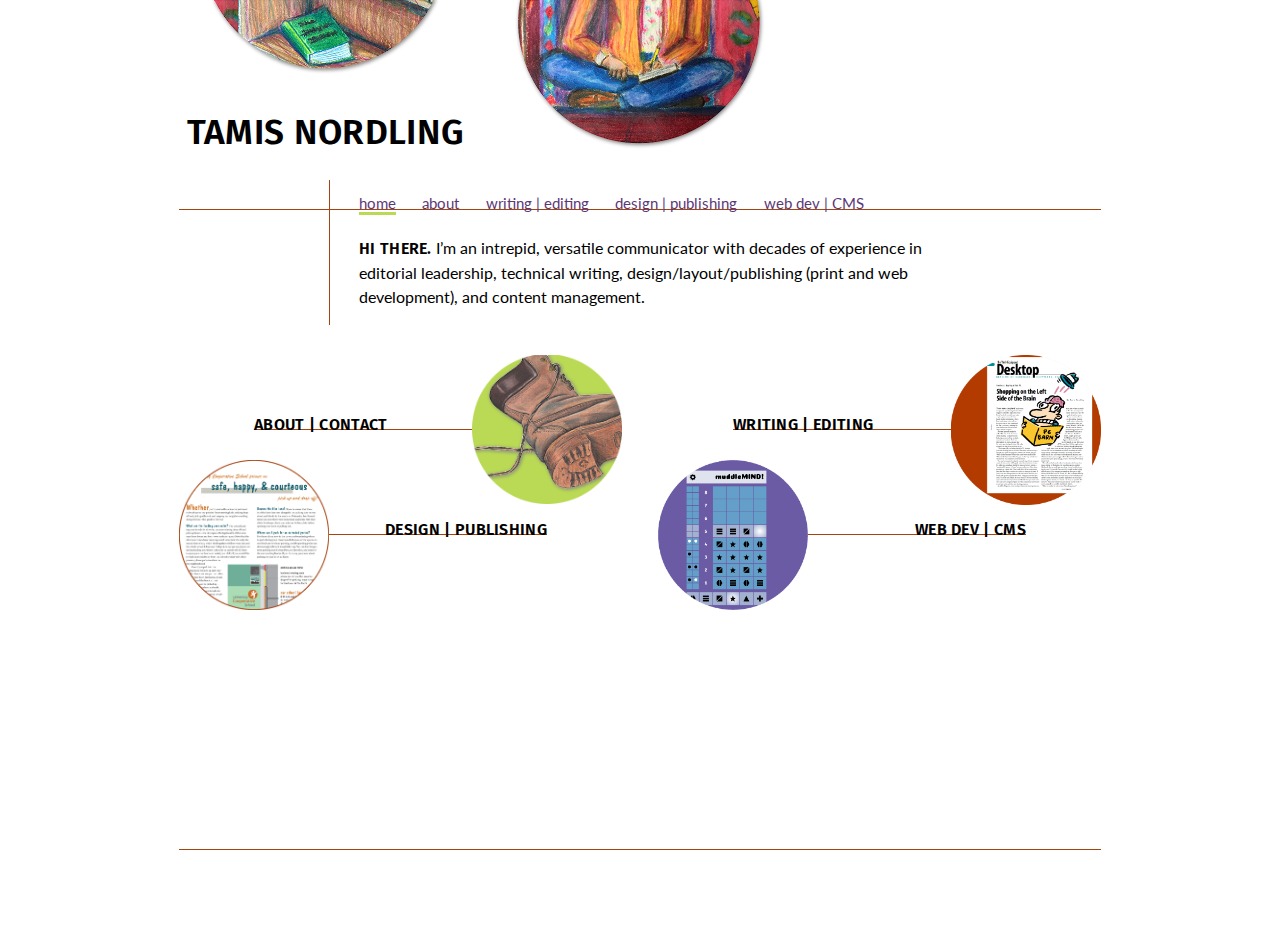
<file: index.html>
<!DOCTYPE html>
<html>
	<head>
		<title>Tamis Nordling | Home</title>
		<meta name="viewport" content="width=device-width, initial-scale=1">
		<link rel="stylesheet" type="text/css" href="styles/style.css">
		<link href="https://fonts.googleapis.com/css?family=Fira+Sans:400,400i,500,600,600i|Lato:300,300i,400,400i,700,700i" rel="stylesheet">
		<link rel="stylesheet" href="https://use.fontawesome.com/releases/v5.7.2/css/all.css" integrity="sha384-fnmOCqbTlWIlj8LyTjo7mOUStjsKC4pOpQbqyi7RrhN7udi9RwhKkMHpvLbHG9Sr" crossorigin="anonymous">
	</head>
	<body>
<!-- 		<div class="shadow" id="aboutPopUp">
			<h2>Hi. This is a test.</h2>
			<p>And here is a bunch of fine print. fdslkasf;lkjasdl;kjf ;las f afsdlk afds ;lkdsa;ljf lasdf f; asf ;alsdkf;laskj kl;dfsk;as dfd;asl  sad asd;ljfd ;</p>
		</div> -->
		<div id="grid-wrapper">
			<div class="header-left">
				<img src="images/header-left.png" alt="self-portrait-book">		
			</div>
			<div class="name-container">
				<div class="bottom" id="name">
					<a href="index.html">Tamis Nordling</a>
				</div>
			</div>
			<div class="header-right">
					<img src="images/header-right.png" alt="self-portrait">
			</div>
			<div class="header-buffer">
			</div>
			<div class="nav-bar">
				<div class="nav-bar-links" id="nav-bar-links">
				</div>
			</div>
			<div class="nav-bar-line">
			</div>
			<div class="front-page-vert-line">
			</div>
			<div class="front-page-content">
				<p><span class="run-in">HI THERE.</span> I&rsquo;m an intrepid, versatile communicator with decades of experience in editorial leadership, technical writing, design/layout/publishing (print and web development), and content management.</p>
			</div>

			<!-- about-contact link text and image -->
			<div class="about-contact callout-about">
					<h3 id="about-contact">about | contact</h3>
			</div>
			<div class="about-bubble bubble" id="about-bubble">
				<img src="images/boot-green.png" alt="work boot">
			</div>

			<!-- writing/editing link text and image -->
			<div class="writing-editing callout-write">
					<h3 id="writing-editing">writing | editing</h3>
			</div>
			<div class="writing-bubble bubble" id="writing-bubble">
				<img src="images/adobe_mag_article.png" alt="magazine page">
			</div>

			<!-- web dev projects link text and image -->
			<div class="web-dev-bubble bubble" id="web-dev-bubble">
				<img src="images/muddlemind.png" alt="muddlemind screen grab">
			</div>
			<div class="web-dev callout-web" id="web-dev">
					<h3>web dev | CMS</h3>
			</div>

			<!-- print-design link text and image -->
			<div class="print-bubble bubble" id="print-bubble">
				<img src="images/ucs_news_closeup.png" alt="page design closeup">
			</div>
			<div class="print-design callout-design" id="print-design">
					<h3>design | publishing</h3>
			</div>
		</div> 
		<!-- end grid wrapper -->
		<br><br><br><br><br>
		<div class="footer-container">
			<div class="footer">
				<div class="footer-contents">
					<a href="https://www.linkedin.com/in/tamis-nordling/" target="_blank">
						<i class="fab fa-linkedin fa-lg"></i>
					</a>
					<a href="https://github.com/tam-en" target="_blank"	>
						<i class="fab fa-github fa-lg"></i>
					</a>
				</div>
			</div>
		</div>
		<script src="js/main_menu.js"></script>
		<script src="js/script.js"></script>
	</body>
</html>
</file>
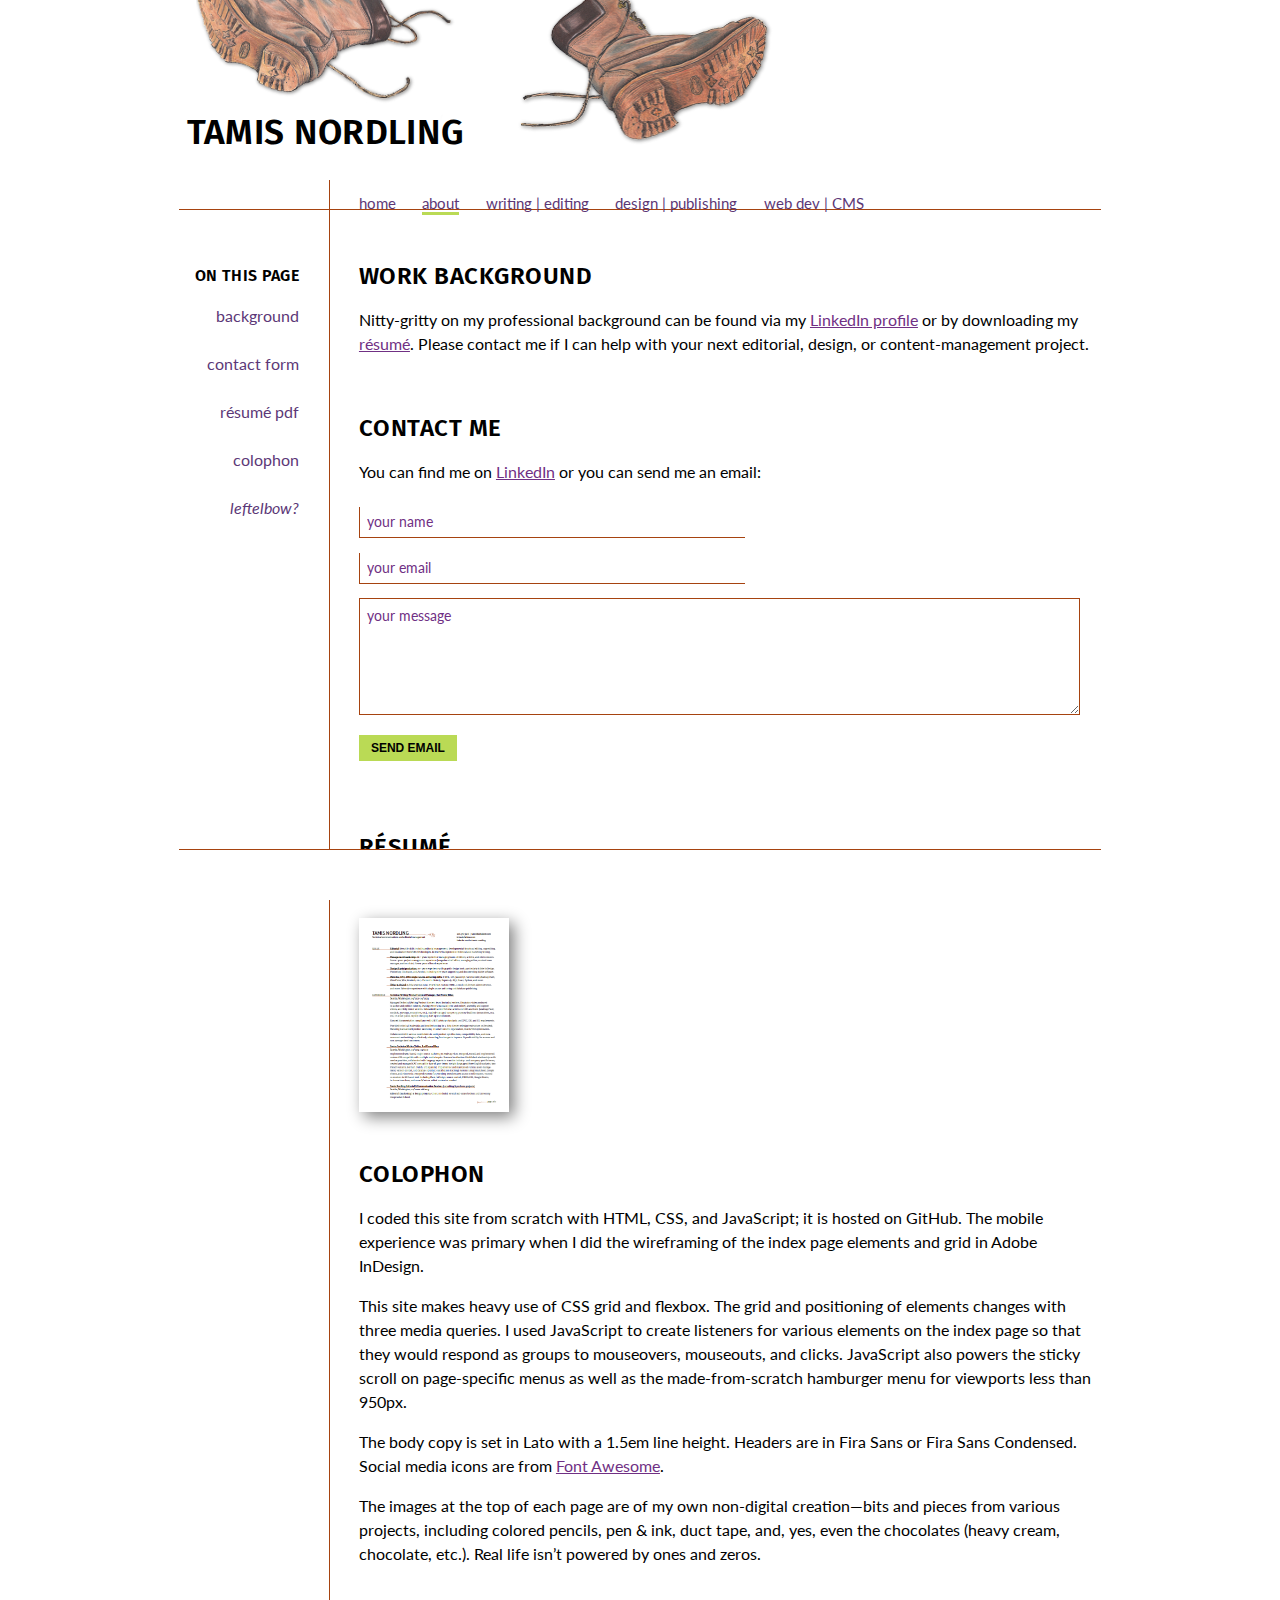
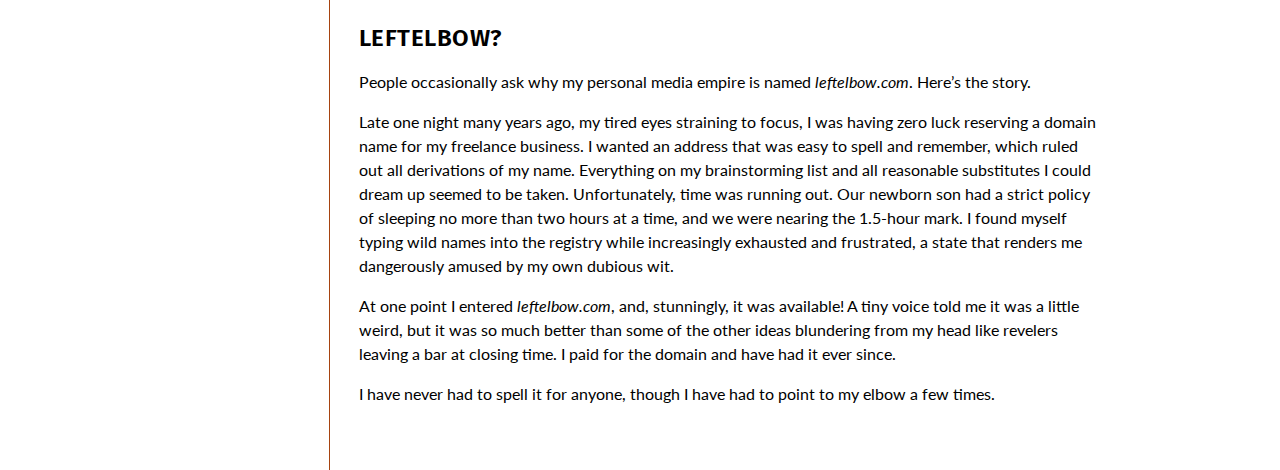
<file: about.html>
<!DOCTYPE html>
<html>
	<head>
		<title>Tamis Nordling | About</title>
		<meta charset="UTF-8">
		<meta name="viewport" content="width=device-width, initial-scale=1">
		<link rel="stylesheet" type="text/css" href="styles/style.css">
		<link href="https://fonts.googleapis.com/css?family=Fira+Sans:400,400i,500,600,600i|Lato:300,300i,400,400i,700,700i" rel="stylesheet">

		<link rel="stylesheet" href="https://use.fontawesome.com/releases/v5.7.2/css/all.css" integrity="sha384-fnmOCqbTlWIlj8LyTjo7mOUStjsKC4pOpQbqyi7RrhN7udi9RwhKkMHpvLbHG9Sr" crossorigin="anonymous">
	</head>
	<body>
		<div class="hamburger">
			<div id="ham_ico" class="ham_open" alt="hamburger menu">
				<img id="ham_closed" src="assets/hamburger_closed.svg" alt="hamburger menu">
				<img id="ham_open" src="assets/hamburger_open.svg" class="ham_menu_off" alt="hamburger menu">
			</div>
		</div>
		<div id="ham_menu_div" class="ham_menu_off"> <!-- this is the div for displaying the actual menu items -->
		</div>	
		<div id="grid-wrapper">
			<div class="header-left-boot">
				<img src="images/boots_left.png" alt="work boot left" id="top">		
			</div>
			<div class="name-container">
				<div class="bottom" id="name">
					<a href="index.html">Tamis Nordling</a>
				</div>
			</div>
			<div class="header-right">
					<img src="images/boots_right2.png" alt="work boot right">
			</div>

			<div class="header-buffer">
			</div>
			<div class="nav-bar">
				<div class="nav-bar-links" id="nav-bar-links">
				</div>
			</div>
			<div class="nav-bar-line">
			</div>
			<div class="other-page-vert-line">
			</div>
			<div class="page-menu-container">
				<div id="page-menu-links">
					<br>
					<h3>on this page</h3>
					<a href="#work">background</a><br>
					<a href="#contact">contact form</a><br>
					<a href="#resume">résumé pdf</a><br>
					<a href="#colophon">colophon</a><br>
					<a href="#leftelbow"><em>leftelbow?</em></a>
				</div>
			</div>			
			<div class="other-page-content" id="other-page-content">
				<br>
				<h2 id="work">Work background</h2>
				<p>Nitty-gritty on my professional background can be found via my <a href="https://www.linkedin.com/in/tamis-nordling/" target="_blank">LinkedIn profile</a> or by downloading my <a href="assets/tnordling_resume2023.d1.pdf" target="_blank">résumé</a>. Please contact me if I can help with your next editorial, design, or content-management project. </p><br>

				<h2 id="contact">Contact me</h2>
				<p>You can find me on <a href="https://www.linkedin.com/in/tamis-nordling/" target="_blank">LinkedIn</a> or you can send me an email:
				
				<form method="POST" action="https://formspree.io/tam_sandwich@leftelbow.com">
					<input type="text" name="name" placeholder="your name"><br>
					<input type="email" name="email" placeholder="your email"><br>
					<textarea name="message" placeholder="your message"></textarea>
					<button type="submit">send email</button>
				</form>
				<br><br>

				<h2 id="resume">Résumé</h2>
				<p>View a PDF by clicking on this image:</p>
				<a href="assets/tnordling_resume2024.d1.pdf" target="_blank"><img src="assets/res_thumbnail.png" alt="thumbnail of resume" class="shadow" style="width:150px;"></a>




				<br><br>				
				<h2 id="colophon">Colophon</h2>
				<p>I coded this site from scratch with HTML, CSS, and JavaScript; it is hosted on GitHub. The mobile experience was primary when I did the wireframing of the index page elements and grid in Adobe InDesign.</p>
				<p>This site makes heavy use of CSS grid and flexbox. The grid and positioning of elements changes with three media queries. I used JavaScript to create listeners for various elements on the index page so that they would respond as groups to mouseovers, mouseouts, and clicks. JavaScript also powers the sticky scroll on page-specific menus as well as the made-from-scratch hamburger menu for viewports less than 950px.</p>
				<p>The body copy is set in Lato with a 1.5em line height. Headers are in Fira Sans or Fira Sans Condensed. Social media icons are from <a href="https://fontawesome.com/icons" target="_blank">Font Awesome</a>.</p>
				<p>The images at the top of each page are of my own non-digital creation&mdash;bits and pieces from various projects, including colored pencils, pen & ink, duct tape, and, yes, even the chocolates (heavy cream, chocolate, etc.). Real life isn&rsquo;t powered by ones and zeros.</p>
				<br>

				<h2 id="leftelbow">Leftelbow?</h2>
				<p>People occasionally ask why my personal media empire is named <em>leftelbow.com</em>. Here&rsquo;s the story.</p>
				<p>Late one night many years ago, my tired eyes straining to focus, I was having zero luck reserving a domain name for my freelance business. I wanted an address that was easy to spell and remember, which ruled out all derivations of my name. Everything on my brainstorming list and all reasonable substitutes I could dream up seemed to be taken. Unfortunately, time was running out. Our newborn son had a strict policy of sleeping no more than two hours at a time, and we were nearing the 1.5-hour mark. I found myself typing wild names into the registry while increasingly exhausted and frustrated, a state that renders me dangerously amused by my own dubious wit.</p>
				<p>At one point I entered <em>leftelbow.com</em>, and, stunningly, it was available! A tiny voice told me it was a little weird, but it was so much better than some of the other ideas blundering from my head like revelers leaving a bar at closing time. I paid for the domain and have had it ever since.</p>
				<p>I have never had to spell it for anyone, though I have had to point to my elbow a few times.</p>
			
				
				<br><br>
			</div>
		</div> <!-- end grid wrapper -->

		<div class="footer-container">
			<div class="footer">
				<div class="footer-contents">
					<a href="https://www.linkedin.com/in/tamis-nordling/" target="_blank">
						<i class="fab fa-linkedin fa-lg"></i>
					</a>
					<a href="https://github.com/tam-en" target="_blank"	>
						<i class="fab fa-github fa-lg"></i>
					</a>				
				</div>
			</div>
		</div>
	<script src="js/main_menu.js"></script>
	<script src="js/sticky_menu.js"></script>
	</body>
</html>
</file>
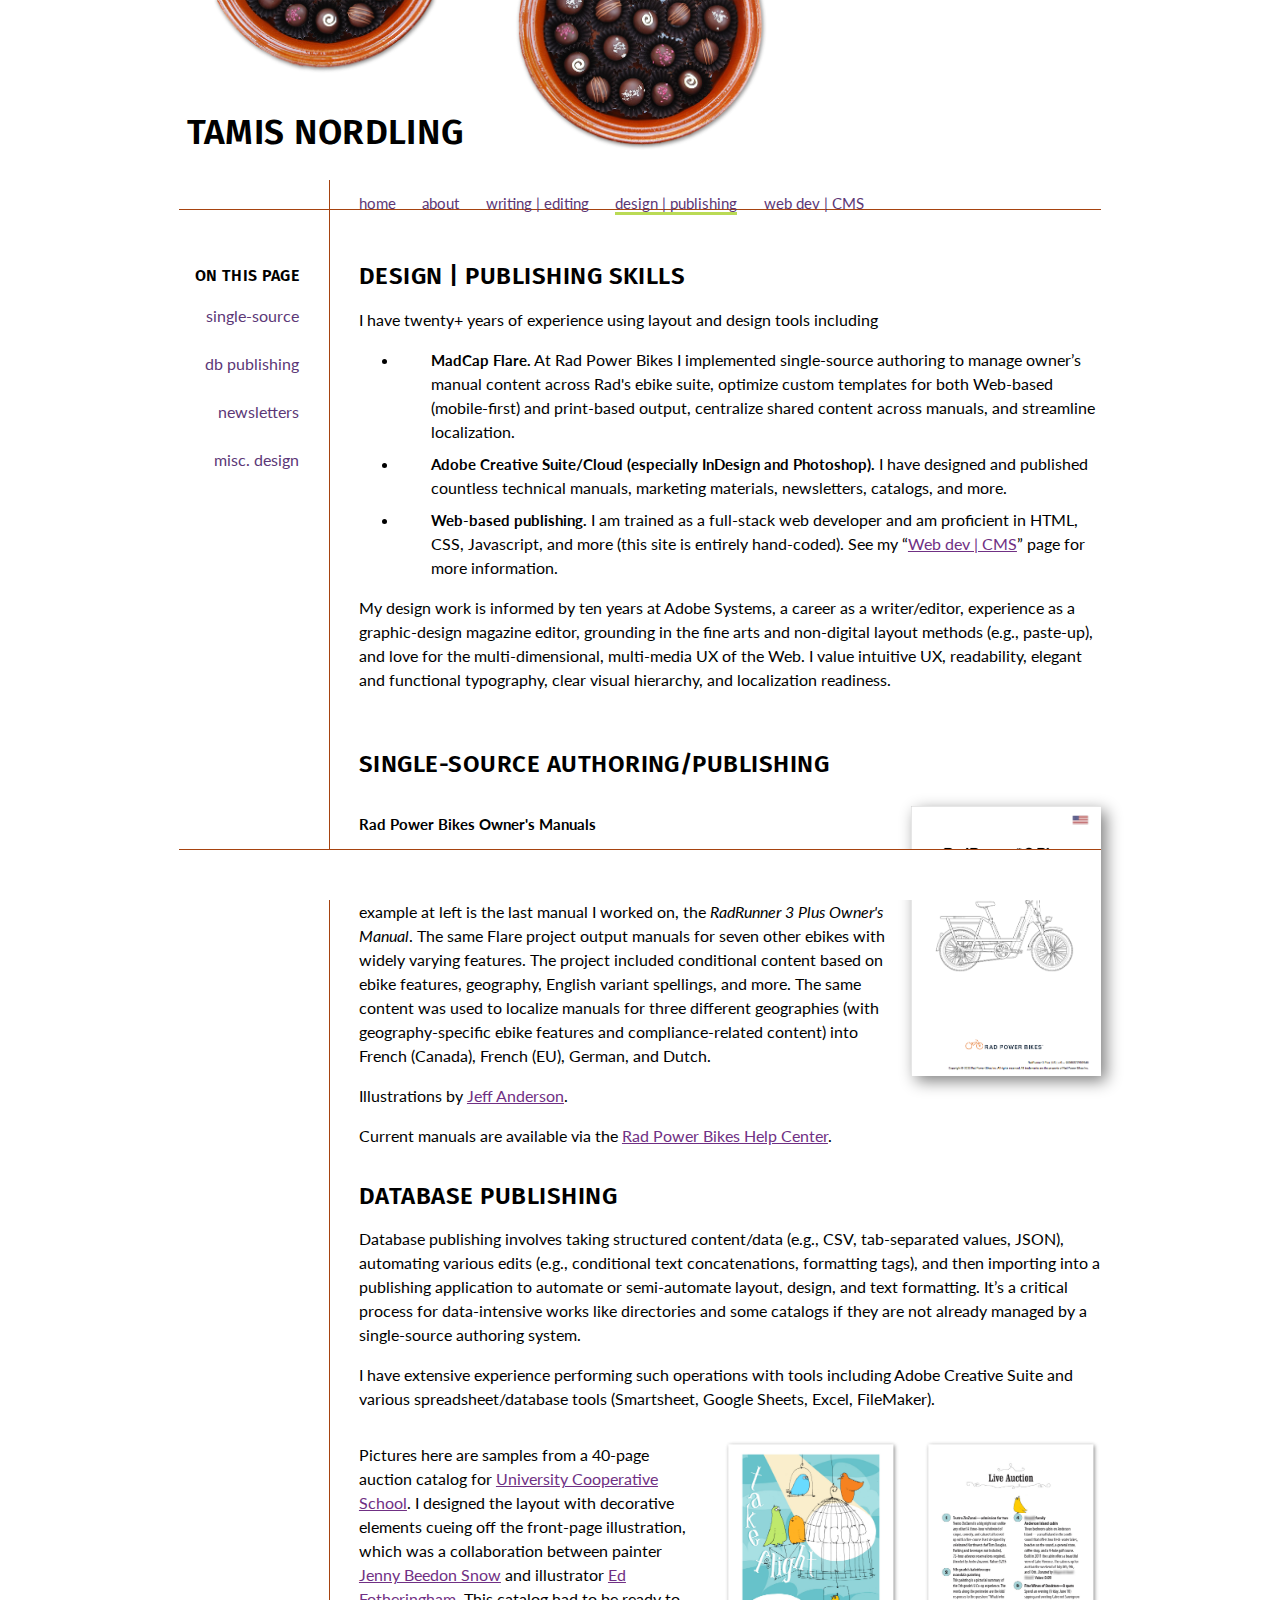
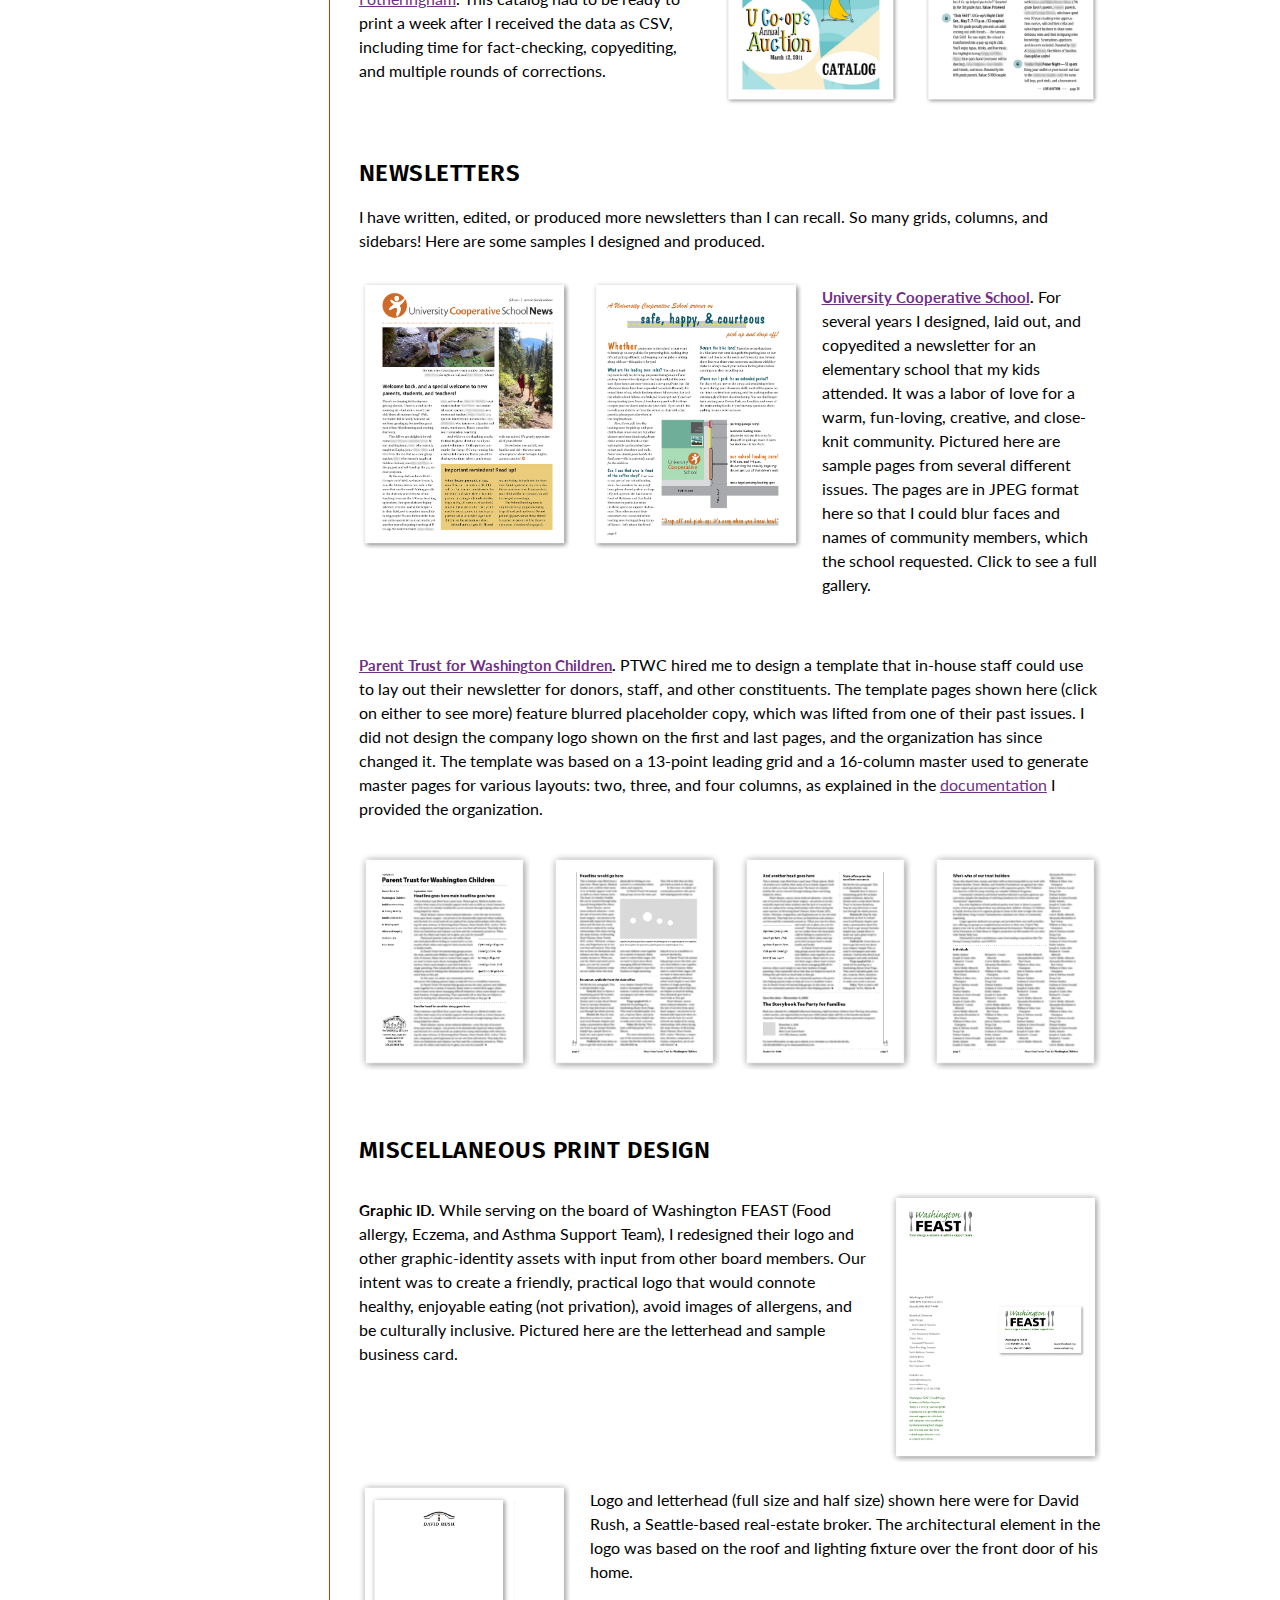
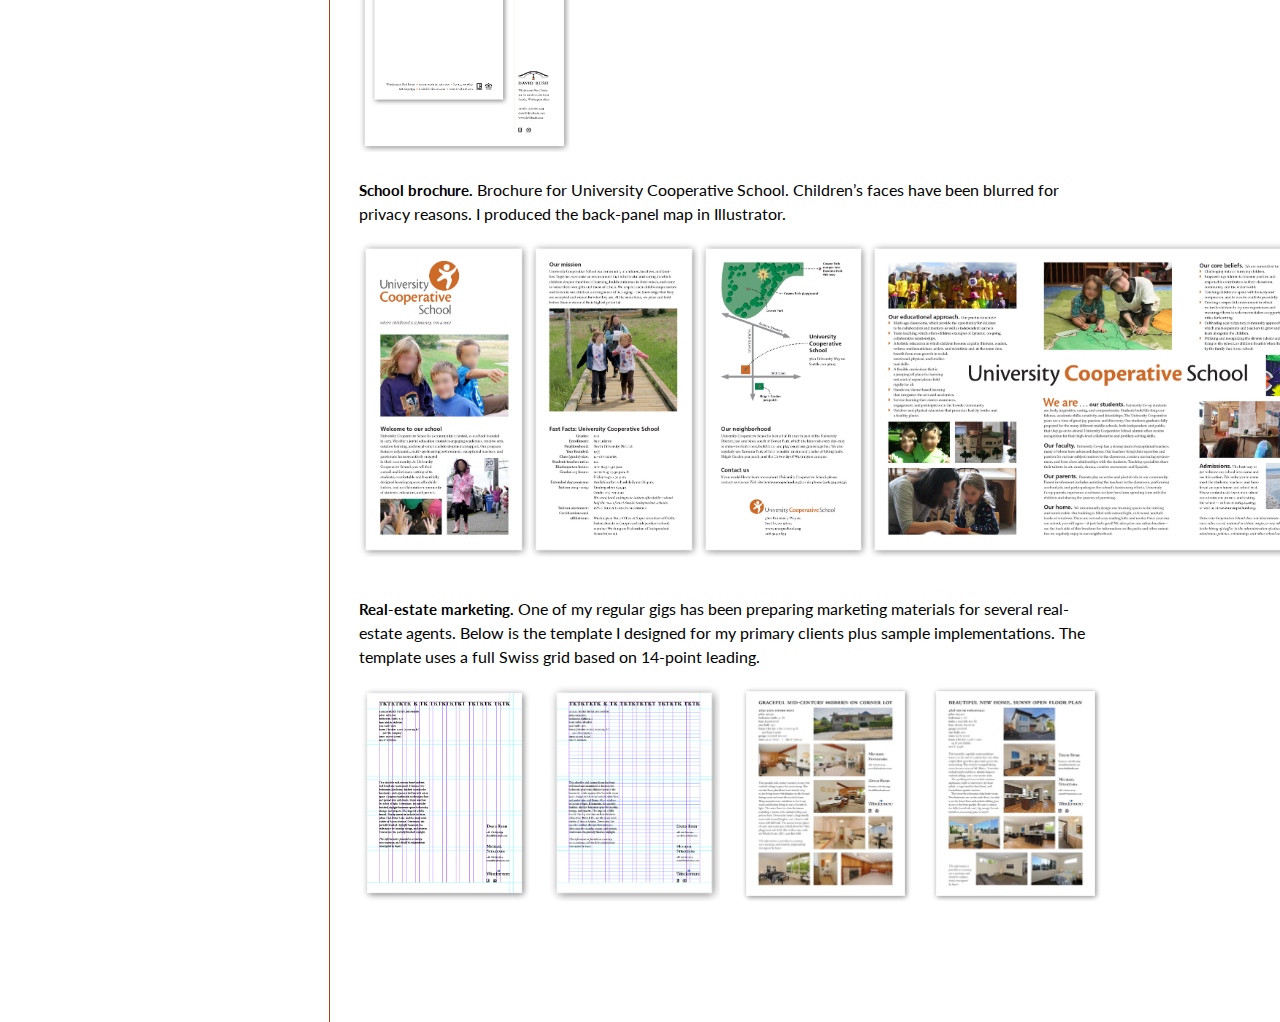
<file: design_publishing.html>
<!DOCTYPE html>
<html>
	<head>
		<title>Tamis Nordling | Design and Publishing</title>
		<meta name="viewport" content="width=device-width, initial-scale=1">
		<link rel="stylesheet" type="text/css" href="styles/style.css">
		<link href="https://fonts.googleapis.com/css?family=Fira+Sans:400,400i,500,600,600i|Lato:300,300i,400,400i,700,700i" rel="stylesheet">
		<link rel="stylesheet" href="https://use.fontawesome.com/releases/v5.7.2/css/all.css" integrity="sha384-fnmOCqbTlWIlj8LyTjo7mOUStjsKC4pOpQbqyi7RrhN7udi9RwhKkMHpvLbHG9Sr" crossorigin="anonymous">	
	</head>
	<body>
		<div class="hamburger">
			<div id="ham_ico" class="ham_open" alt="hamburger menu">
				<img id="ham_closed" src="assets/hamburger_closed.svg" alt="hamburger menu">
				<img id="ham_open" src="assets/hamburger_open.svg" class="ham_menu_off" alt="hamburger menu">
			</div>
		</div>
		<div id="ham_menu_div" class="ham_menu_off"> <!-- this is the div for displaying the actual menu items -->
		</div>	

		<div id="grid-wrapper">
			<div class="header-left">
				<img src="images/chocolates_left.png" alt="chocolates">
			</div>
			<div class="name-container">
				<div class="bottom" id="name">
					<a href="index.html">Tamis Nordling</a>
				</div>
			</div>
			<div class="header-right">
					<img src="images/chocolates_right.png" alt="more chocolates">
			</div>
			<div class="header-buffer">
			</div>
			<div class="nav-bar">
				<div class="nav-bar-links" id="nav-bar-links">
				</div>
			</div>
			<div class="nav-bar-line">
			</div>
			<div class="other-page-vert-line">
			</div>
			<div class="page-menu-container">
				<div id="page-menu-links">
					<br>
					<h3>on this page</h3>
					<a href=#madcap>single-source</a><br>
					<a href="#dbasepub">db publishing</a><br>
					<a href="#newsletters">newsletters</a><br>
					<a href="#graph-id">misc. design</a><br>
	
				</div>
			</div>	
			<div class="other-page-content" id="other-page-content">
				<br>
				<h2>DESIGN | PUBLISHING SKILLS</h2>
				<p>I have twenty+ years of experience using layout and design tools including</p>
				<ul class="bullets-on">
					<li><strong>MadCap Flare.</strong> At Rad Power Bikes I implemented single-source authoring to manage owner&rsquo;s manual content across Rad's ebike suite, optimize custom templates for both Web-based (mobile-first) and print-based output, centralize shared content across manuals, and streamline localization.</li>
					<li><strong>Adobe Creative Suite/Cloud (especially InDesign and Photoshop).</strong> I have designed and published countless technical manuals, marketing materials, newsletters, catalogs, and more. </li>
					<li><strong>Web-based publishing.</strong> I am trained as a full-stack web developer and am proficient in HTML, CSS, Javascript, and more (this site is entirely hand-coded). See my &ldquo;<a href="web_dev.html">Web dev | CMS</a>&rdquo; page for more information.</li>
				</ul>
				<p>My design work is informed by ten years at Adobe Systems, a career as a writer/editor, experience as a graphic-design magazine editor, grounding in the fine arts and non-digital layout methods (e.g., paste-up), and love for the multi-dimensional, multi-media UX of the Web. I value intuitive UX, readability, elegant and functional typography, clear visual hierarchy, and localization readiness.</p><br>
				<h2 id="madcap">Single-source authoring/publishing</h2>
				<div class="text-wrap-gallery">
						<div>
							<p><strong>Rad Power Bikes Owner's Manuals</strong></p>
							<p>Implemented a single-source authoring system in MadCap Flare to manage the content for print and Web-based versions of ebike manuals. The example at left is the last manual I worked on, the <em>RadRunner 3 Plus Owner's Manual</em>. The same Flare project output manuals for seven other ebikes with widely varying features. The project included conditional content based on ebike features, geography, English variant spellings, and more. The same content was used to localize manuals for three different geographies (with geography-specific ebike features and compliance-related content) into French (Canada), French (EU), German, and Dutch.</p> 
							<p>Illustrations by <a href="https://cargocollective.com/AndersonArtDesign">Jeff Anderson</a>.</p>
							<p>Current manuals are available via the <a href="https://radpowerbikes.com/help">Rad Power Bikes Help Center</a>.</p>
						</div>
						<a href="assets/om_run23s3_p_usa_en_A4_v6.pdf" target="_blank">
							<div class="text-wrap-gallery">
								<img class="shadow" src="images/radrunner3plus.png" alt="RadRunner 3 Plus manual cover" >
							</div>
						</a>
				</div>
				<h2 id="dbasepub">Database publishing</h2>
					<p>Database publishing involves taking structured content/data (e.g., CSV, tab-separated values,  JSON), automating various edits (e.g., conditional text concatenations, formatting tags), and then importing into a publishing application to automate or semi-automate layout, design, and text formatting. It&rsquo;s a critical process for data-intensive works like directories and some catalogs if they are not already managed by a single-source authoring system.</p>
					<p>I have extensive experience performing such operations with tools including Adobe Creative Suite and various spreadsheet/database tools (Smartsheet, Google Sheets, Excel, FileMaker). </p>
				<div class="text-wrap-gallery">
					<p>Pictures here are samples from a 40-page auction catalog for <a href="http://www.ucoopschool.org" target="_blank">University Cooperative School</a>. I designed the layout with decorative elements cueing off the front-page illustration, which was a collaboration between painter <a href="https://www.lindahodgesgallery.com/jennifer-beedon-snow" target="_blank">Jenny Beedon Snow</a> and illustrator <a href="http://www.edfotheringham.com/" target="_blank">Ed Fotheringham</a>. This catalog had to be ready to print a week after I received the data as CSV, including time for fact-checking, copyediting, and multiple rounds of corrections.</p> 
					<a href="assets/auction_cat_sample_pgs.pdf" target="_blank">
						<div class="text-wrap-gallery">
							<img src="images/auction_cat_2011_d12_p1.png" alt="auction catalog page" >
							<img src="images/auction_cat_2011_d12_p7.png" alt="auction catalog page" >
						</div>
					</a>
				</div>
				<br>

				<h2 id="newsletters">Newsletters</h2>
				<p>I have written, edited, or produced more newsletters than I can recall. So many grids, columns, and sidebars! Here are some samples I designed and produced.</p>

				<div class="text-wrap-gallery-reverse">
					<p><strong><a href="https://www.ucoopschool.org" target="_blank">University Cooperative School</a>.</strong> For several years I designed, laid out, and copyedited a newsletter for an elementary school that my kids attended. It was a labor of love for a warm, fun-loving, creative, and close-knit community. Pictured here are sample pages from several different issues. The pages are in JPEG format here so that I could blur faces and names of community members, which the school requested. Click to see a full gallery.</p>
					<a href="assets/ucoop_news_sample_pgs.pdf" target="_blank">
						<div class="text-wrap-gallery-reverse">
							<img src="images/xucs_news_p4.png" alt="school newsletter page" >
							<img src="images/xucs_news_p1.png" alt="school newsletter page" >
						</div>
					</a>
	
				</div>
				<br>	
<!-- 				<div class="text-wrap-gallery">	
					<p><strong><a href="https://www.davidrush.com" target="_blank">David Rush</a> (Seattle real-estate broker).</strong> This was a simple, Swiss-grid design intended for single-color printing (full color was still really expensive then) on a single sheet of tabloid (11" x 17") paper, folded in half, stickered shut, and distributed via the USPS with an actual postage stamp. I based the house illustrations on architectural sketches from Rush&rsquo;s previous listings.</p>
					<a href="assets/d_rush_newsletter_sample.pdf" target="_blank">
						<div class="text-wrap-gallery">
							<img src="images/0005_david_d6_p1.png" alt="newsletter page" >
							<img src="images/0005_david_d6_p2.png" alt="newsletter page" >
						</div>
					</a>
	
				</div> -->
				<div class="text-wrap-gallery">
					<p><strong><a href="https://www.parenttrust.org/" target="_blank">Parent Trust for Washington Children</a>.</strong> PTWC hired me to design a template that in-house staff could use to lay out their newsletter for donors, staff, and other constituents. The template pages shown here (click on either to see more) feature blurred placeholder copy, which was lifted from one of their past issues. I did not design the company logo shown on the first and last pages, and the organization has since changed it. The template was based on a 13-point leading grid and a 16-column master used to generate master pages for various layouts: two, three, and four columns, as explained in the <a href="assets/tour_d2_edited.pdf" target="_blank">documentation</a> I provided the organization.</p>
				</div>
				<a href="assets/ptwc_template_pgs.pdf" target="_blank">
					<div class="one-line-gallery">
						<img src="images/ptwc_d2-2.png" alt="newsletter page" >
						<img src="images/ptwc_d2-3.png" alt="newsletter page" >
						<img src="images/ptwc_d2-4.png" alt="newsletter page" >
						<img src="images/ptwc_d2-5.png" alt="newsletter page" >
					</div>
				</a><br>

				<br>
				<h2 id="graph-id">miscellaneous print design</h2>
				<div class="text-wrap-gallery">
					<p><strong>Graphic ID.</strong> While serving on the board of Washington FEAST (Food allergy, Eczema, and Asthma Support Team), I redesigned their logo and other graphic-identity assets with input from other board members. Our intent was to create a friendly, practical logo that would connote healthy, enjoyable eating (not privation), avoid images of allergens, and be culturally inclusive. Pictured here are the letterhead and sample business card.</p>
					<a href="images/FEAST_ltrhd_bizcardsample.png" target="_blank">
						<div class="text-wrap-gallery">
							<img src="images/FEAST_ltrhd_bizcardsample.png" alt="letterhead and business card" >
						</div>
					</a>
				</div>
				<div class="text-wrap-gallery-reverse">
					<p>Logo and letterhead (full size and half size) shown here were for David Rush, a Seattle-based real-estate broker. The architectural element in the logo was based on the roof and lighting fixture over the front door of his home.</p>
					<a href="images/d_rush_id.png" target="_blank">
						<div class="text-wrap-gallery-reverse">
							<img src="images/d_rush_id.png" alt="full & half letterhead" >
						</div>
					</a>
				</div>

				<p><strong>School brochure.</strong> Brochure for University Cooperative School. Children&rsquo;s faces have been blurred for privacy reasons. I produced the back-panel map in Illustrator.</p>
				<a href="assets/u_coop_brochure.pdf" target="_blank">
					<div class="one-line-gallery-height">
						<img src="images/14-15_TABLOID_01panel.png" alt="school brochure cover" >
						<img src="images/14-15_TABLOID_02panel.png" alt="school brochure panel 2" >
						<img src="images/14-15_TABLOID_04back.png" alt="school brochure back" >
						<img src="images/14-15_TABLOID_03inside.png" alt="school brochure inside" >
					</div>
				</a>
				<br>
				<p><strong>Real-estate marketing.</strong> One of my regular gigs has been preparing marketing materials for several real-estate agents. Below is the template I designed for my primary clients plus sample implementations. The template uses a full Swiss grid based on 14-point leading.</p>
				<a href="assets/preview_template.pdf" target="_blank">
					<div class="one-line-gallery">
						<img src="images/grid_zoom_out.png" alt="school brochure cover" >
						<img src="images/grid_zoom_in.png" alt="school brochure panel 2" >
						<img src="images/2630_25th_d3.png" alt="school brochure inside" >
						<img src="images/4828_s_fontanelle_preview_d9.png" alt="school brochure back" >
					</div>
				</a>
				<br><br>

				<br><br><br>
		</div> <!-- end grid wrapper -->

		<div class="footer-container">
			<div class="footer">
				<div class="footer-contents">
					<a href="https://www.linkedin.com/in/tamis-nordling/" target="_blank">
						<i class="fab fa-linkedin fa-lg"></i>
					</a>
					<a href="https://github.com/tam-en" target="_blank"	>
						<i class="fab fa-github fa-lg"></i>
					</a>
				</div>
			</div>
		</div>
	<script src="js/main_menu.js"></script>
	<script src="js/sticky_menu.js"></script>
	</body>
</html>
</file>
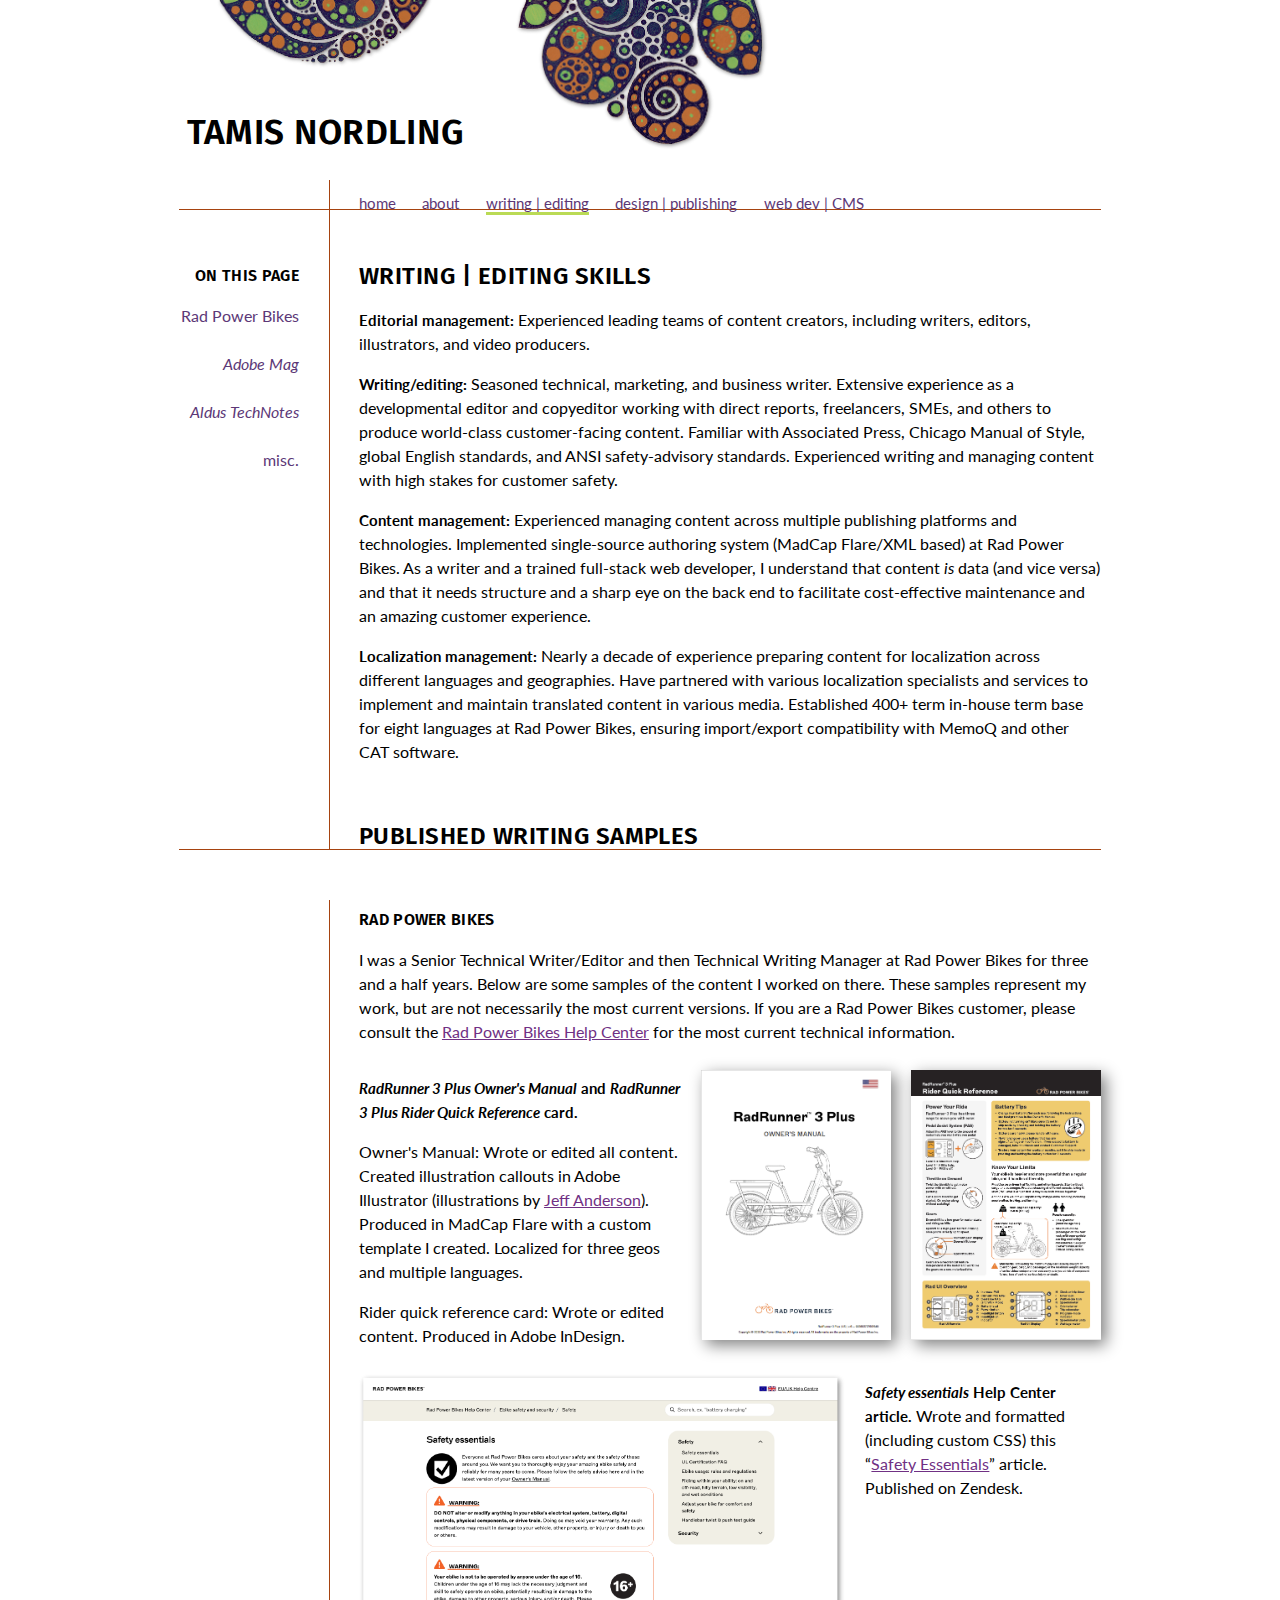
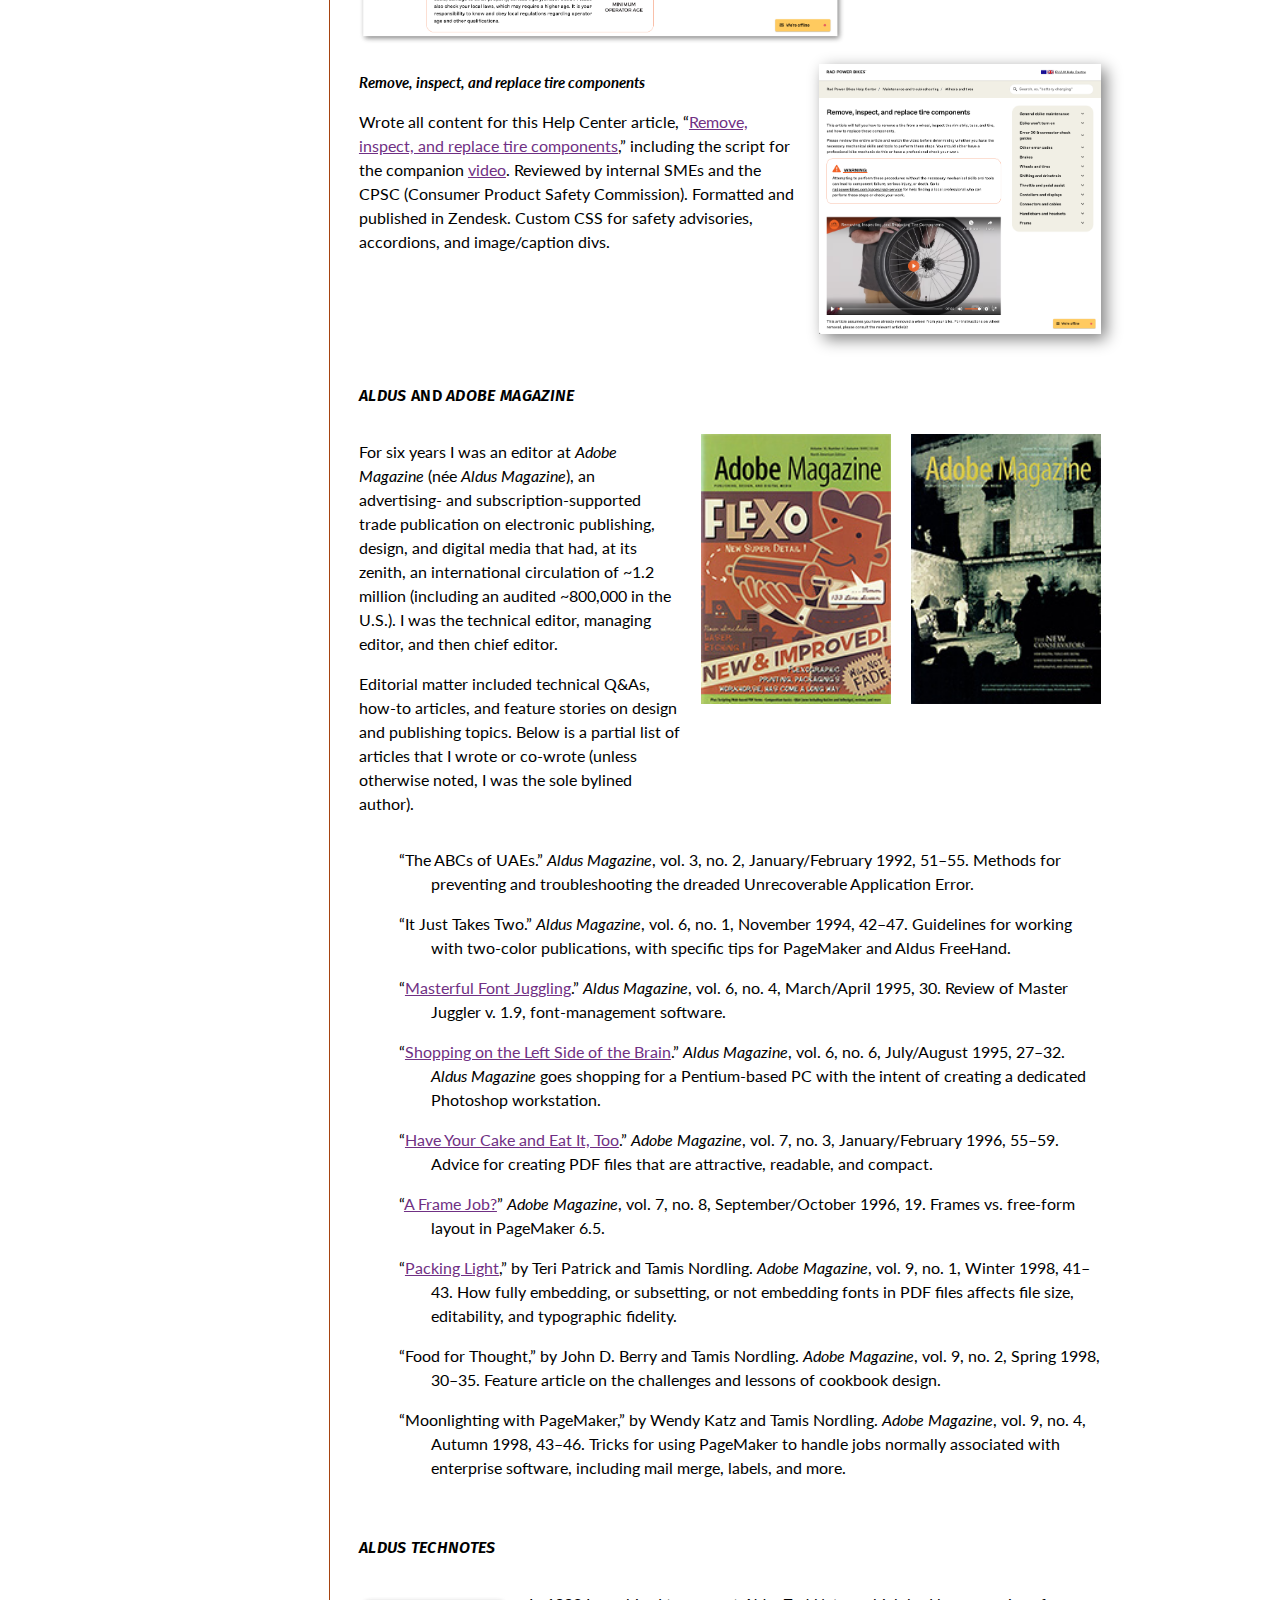
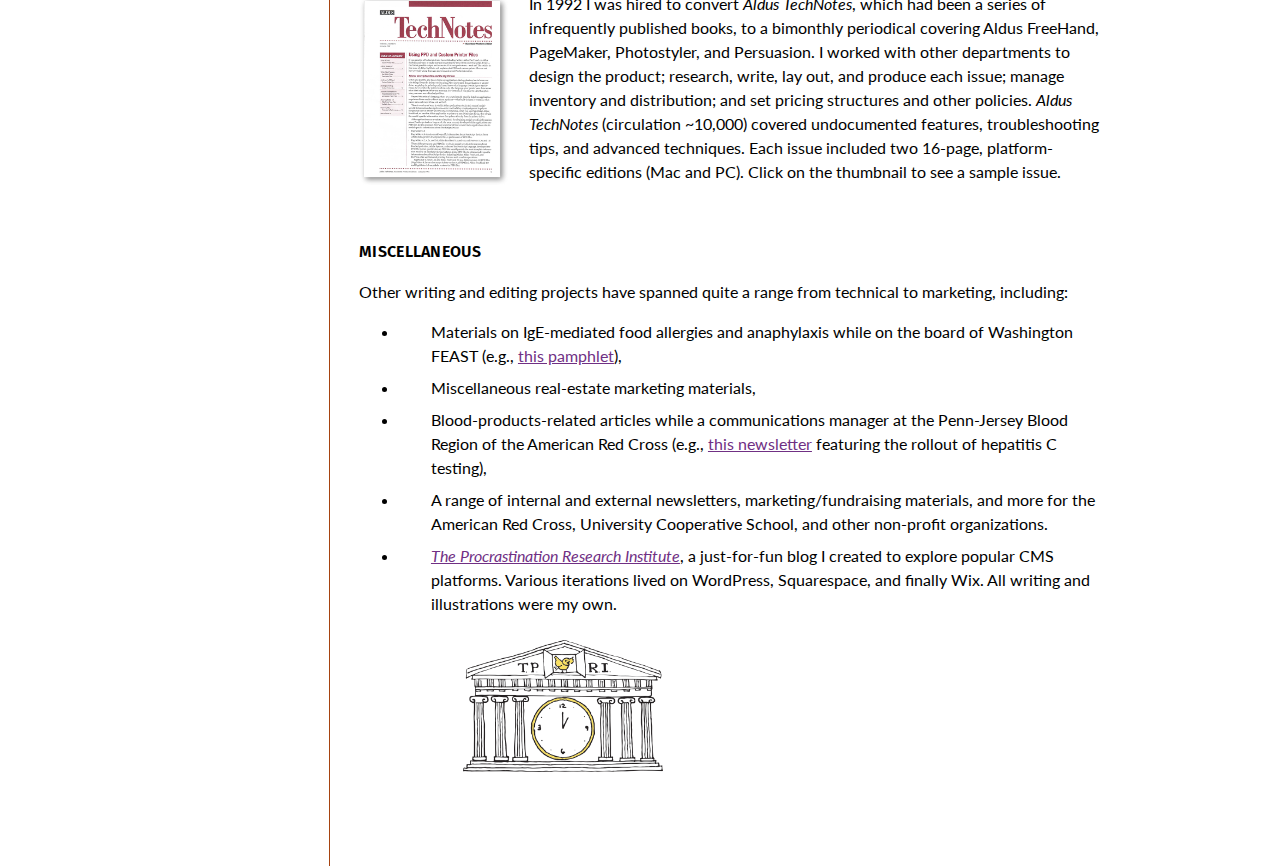
<file: editorial.html>
<!DOCTYPE html>
<html>
	<head>
		<title>Tamis Nordling | Writing/Editing</title>
		<meta name="viewport" content="width=device-width, initial-scale=1">
		<link rel="stylesheet" type="text/css" href="styles/style.css">
		<link href="https://fonts.googleapis.com/css?family=Fira+Sans:400,400i,500,600,600i|Lato:300,300i,400,400i,700,700i" rel="stylesheet">
		<link rel="stylesheet" href="https://use.fontawesome.com/releases/v5.7.2/css/all.css" integrity="sha384-fnmOCqbTlWIlj8LyTjo7mOUStjsKC4pOpQbqyi7RrhN7udi9RwhKkMHpvLbHG9Sr" crossorigin="anonymous">	
	</head>
	<body>
		<div class="hamburger">
			<div id="ham_ico" class="ham_open" alt="hamburger menu">
				<img id="ham_closed" src="assets/hamburger_closed.svg" alt="hamburger menu">
				<img id="ham_open" src="assets/hamburger_open.svg" class="ham_menu_off" alt="hamburger menu">
			</div>
		</div>
		<div id="ham_menu_div" class="ham_menu_off"> <!-- this is the div for displaying the actual menu items -->
		</div>	
	
		<div id="grid-wrapper">
			<div class="header-left">
				<img src="images/bubble_doodle_left.png" alt="ballpoint pen doodle">
			</div>
			<div class="name-container">
				<div class="bottom" id="name">
					<a href="index.html">Tamis Nordling</a>
				</div>
			</div>
			<div class="header-right">
					<img src="images/bubble_doodle_right.png" alt="work boot left">
			</div>
			<div class="header-buffer">
			</div>
			<div class="nav-bar">
				<div class="nav-bar-links" id="nav-bar-links">
				</div>
			</div>
			<div class="nav-bar-line">
			</div>
			<div class="other-page-vert-line">
			</div>
			<div class="page-menu-container">
				<div id="page-menu-links">
					<br>
					<h3>on this page</h3>
					
					<a href="#radstuff">Rad Power Bikes</a><br>
					<a href="#mag"><em>Adobe Mag</em></a><br>
					<a href="#technotes"><em>Aldus TechNotes</em></a><br>
					<a href="#blog">misc.</a><br>
				</div>
			</div>		
			<div class="other-page-content" id="other-page-content">
				<br>
				<h2>WRITING | EDITING SKILLS</h2>					
				<p><strong>Editorial management: </strong>Experienced leading teams of content creators, including writers, editors, illustrators, and video producers.</p>
				<p><strong>Writing/editing: </strong>Seasoned technical, marketing, and business writer. Extensive experience as a developmental editor and copyeditor working with direct reports, freelancers, SMEs, and others to produce world-class customer-facing content. Familiar with Associated Press, Chicago Manual of Style, global English standards, and ANSI safety-advisory standards. Experienced writing and managing content with high stakes for customer safety. </p>
				<p><strong>Content management: </strong>Experienced managing content across multiple publishing platforms and technologies. Implemented single-source authoring system (MadCap Flare/XML based) at Rad Power Bikes. As a writer and a trained full-stack web developer, I understand that content <em>is</em> data (and vice versa) and that it needs structure and a sharp eye on the back end to facilitate cost-effective maintenance and an amazing customer experience.</p>
				<p><strong>Localization management: </strong>Nearly a decade of experience preparing content for localization across different languages and geographies. Have partnered with various localization specialists and services to implement and maintain translated content in various media. Established 400+ term in-house term base for eight languages at Rad Power Bikes, ensuring import/export compatibility with MemoQ and other CAT software.</p>
	
				<br>
				<h2>PUBLISHED WRITING SAMPLES</h2>
				<p>All content and trademarks below are the property of their respective owners.</p>

				<h3 id="radstuff">Rad Power Bikes</h3>
				<p>I was a Senior Technical Writer/Editor and then Technical Writing Manager at Rad Power Bikes for three and a half years. Below are some samples of the content I worked on there. These samples represent my work, but are not necessarily the most current versions. If you are a Rad Power Bikes customer, please consult the <a href="https://radpowerbikes.com/help">Rad Power Bikes Help Center</a> for the most current technical information.</p> 

				<div class="text-wrap-gallery">
					<div>
						<p><strong><em>RadRunner 3 Plus Owner's Manual</em> and <em>RadRunner 3 Plus Rider Quick Reference</em> card.</strong></p>
						<p>Owner's Manual: Wrote or edited all content. Created illustration callouts in Adobe Illustrator (illustrations by <a href="https://cargocollective.com/AndersonArtDesign">Jeff Anderson</a>). Produced in MadCap Flare with a custom template I created. Localized for three geos and multiple languages. </p>
						<p>Rider quick reference card: Wrote or edited content. Produced in Adobe InDesign.</p>
						
					</div>
					<a href="assets/om_run23s3_p_usa_en_A4_v6.pdf" target="_blank">
						<div class="text-wrap-gallery">
							<img class="shadow" src="images/radrunner3plus.png" alt="RadRunner 3 Plus manual cover" >
						</div>
					</a>
					<a href="assets/qr_run_23_s3p_usa_en_a4_v4_trimmed.pdf" target="_blank">
						<div class="text-wrap-gallery">
							<img class="shadow" src="images/rrun3plus_rqr.png" alt="RadRunner 3 Plus Rider Quick Reference">
						</div>
					</a>
				</div>
				<div class="text-wrap-gallery-reverse" id="zendeskcss">
					<div>
						<p><strong><em>Safety essentials</em> Help Center article.</strong> Wrote and formatted (including custom CSS) this &ldquo;<a href="assets/Safety_essentials_RPB_Help_Center.pdf" target="_blank">Safety Essentials</a>&rdquo; article. Published on Zendesk.</p>
					</div>
					<a href="assets/Safety_essentials_RPB_Help_Center.pdf" target="_blank">
						<div class="text-wrap-gallery-reverse">
							<img src="images/safety_essentials.png" alt="safety essentials screenshot">
						</div>
					</a>
				</div>
				<div class="text-wrap-gallery">
					<div>
						<p ><em><strong>Remove, inspect, and replace tire components</strong></em></p>
						<p>Wrote all content for this Help Center article, &ldquo;<a href="assets/remove_inspect_article.pdf" target="_blank">Remove, inspect, and replace tire components</a>,&rdquo; including the script for the companion <a href="https://www.youtube.com/watch?v=HV_SSYAvQrA" target="_blank">video</a>. Reviewed by internal SMEs and the CPSC (Consumer Product Safety Commission). Formatted and published in Zendesk. Custom CSS for safety advisories, accordions, and image/caption divs.</p>
					</div>
					<a href="assets/remove_inspect_article.pdf" target="_blank">
						<div class="text-wrap-gallery">
							<img class="shadow" src="images/remove_inspect_replace.png" alt="Help Center article screenshot" >
						</div>
					</a>
				</div>

				<br>
	
				
				<h3 id="mag"><em>Aldus</em> and <em>Adobe Magazine</em></h3>
				<div class="text-wrap-gallery">
					<div>
						<p>For six years I was an editor at <em>Adobe Magazine</em> (n&eacute;e <em>Aldus Magazine</em>), an advertising- and subscription-supported trade publication on electronic publishing, design, and digital media that had, at its zenith, an international circulation of ~1.2 million (including an audited ~800,000 in the U.S.). I was the technical editor, managing editor, and then chief editor.</p>
						<p>Editorial matter included technical Q&As, how-to articles, and feature stories on design and publishing topics. Below is a partial list of articles that I wrote or co-wrote (unless otherwise noted, I was the sole bylined author).</p>
					</div>
					<img src="assets/adobemag_vol10no04_150w.jpg" alt="magazine cover2" >
					<img src="assets/adobemagvol10no03_150w.jpg" alt="magazine cover4" >
	
				</div>
				<ul>
					<li>&ldquo;The ABCs of UAEs.&rdquo; <em>Aldus Magazine</em>, vol. 3, no. 2, January/February 1992, 51&ndash;55. Methods for preventing and troubleshooting the dreaded Unrecoverable Application Error.</li>

					<li>&ldquo;It Just Takes Two.&rdquo; <em>Aldus Magazine</em>, vol. 6, no. 1, November 1994, 42&ndash;47. Guidelines for working with two-color publications, with specific tips for PageMaker and Aldus FreeHand.</li>

					<li>&ldquo;<a href="assets/9503retn.pdf" target="_blank">Masterful Font Juggling</a>.&rdquo; <em>Aldus Magazine</em>, vol. 6, no. 4, March/April 1995, 30. Review of Master Juggler v. 1.9, font-management software.</li>

					<li>&ldquo;<a href="assets/9507hotn.pdf" target="_blank">Shopping on the Left Side of the Brain</a>.&rdquo; <em>Aldus Magazine</em>, vol. 6, no. 6, July/August 1995, 27&ndash;32. <em>Aldus Magazine</em> goes shopping for a Pentium-based PC with the intent of creating a dedicated Photoshop workstation.</li>

					<li>&ldquo;<a href="assets/9601httn.pdf" target="_blank">Have Your Cake and Eat It, Too</a>.&rdquo; <em>Adobe Magazine</em>, vol. 7, no. 3, January/February 1996, 55&ndash;59. Advice for creating PDF files that are attractive, readable, and compact.</li>

					<li>&ldquo;<a href="assets/9609SSTN.pdf" target="_blank">A Frame Job?</a>&rdquo; <em>Adobe Magazine</em>, vol. 7, no. 8, September/October 1996, 19. Frames vs. free-form layout in PageMaker 6.5.</li> 

					<li>&ldquo;<a href="assets/9801http.pdf" target="_blank">Packing Light</a>,&rdquo; by Teri Patrick and Tamis Nordling. <em>Adobe Magazine</em>, vol. 9, no. 1, Winter 1998, 41&ndash;43. How fully embedding, or subsetting, or not embedding fonts in PDF files affects file size, editability, and typographic fidelity.</li>

					<li>&ldquo;Food for Thought,&rdquo; by John D. Berry and Tamis Nordling. <em>Adobe Magazine</em>, vol. 9, no. 2, Spring 1998, 30&ndash;35. Feature article on the challenges and lessons of cookbook design.</li>

					<li>&ldquo;Moonlighting with PageMaker,&rdquo; by Wendy Katz and Tamis Nordling. <em>Adobe Magazine</em>, vol. 9, no. 4, Autumn 1998, 43&ndash;46. Tricks for using PageMaker to handle jobs normally associated with enterprise software, including mail merge, labels, and more.</li>
					</ul><br>

				<h3 id="technotes"><em>Aldus TechNotes</em></h3>
				<div class="text-wrap-gallery-reverse">
					<p>In 1992 I was hired to convert <em>Aldus TechNotes</em>, which had been a series of infrequently published books, to a bimonthly periodical covering Aldus FreeHand, PageMaker, Photostyler, and Persuasion. I worked with other departments to design the product; research, write, lay out, and produce each issue; manage inventory and distribution; and set pricing structures and other policies. <em>Aldus TechNotes</em> (circulation ~10,000) covered undocumented features, troubleshooting tips, and advanced techniques. Each issue included two 16-page, platform-specific editions (Mac and PC). Click on the thumbnail to see a sample issue.</p>

					<a href="assets/aldusTN_vol1no3_mac.pdf" target="_blank"><img src="assets/aldusTN_shadow.png" alt="thumbnail of TechNotes front page" style="width:150px;border:0;margin-right:20px;margin-top:20px"></a>
				</div>
				<br>
				
					<h3 id="blog">Miscellaneous</h3>
						
								<p>Other writing and editing projects have spanned quite a range from technical to marketing, including:</p>
								<ul class="bullets-on">
									<li>Materials on IgE-mediated food allergies and anaphylaxis while on the board of Washington FEAST (e.g., <a href="assets/feast_brochure1010_d12.pdf" target="_blank">this pamphlet</a>),</li>
									<li>Miscellaneous real-estate marketing materials,</li>
									<li>Blood-products-related articles while a communications manager at the Penn-Jersey Blood Region of the American Red Cross (e.g., <a href="assets/redcrossnews_may4_1990.pdf" target="_blank">this newsletter</a> featuring the rollout of hepatitis C testing),</li>
									<li>A range of internal and external newsletters, marketing/fundraising materials, and more for the American Red Cross, University Cooperative School, and other non-profit organizations.</li>	
									<li><a href="http://www.tp-research.com" target="_blank"><em>The Procrastination Research Institute</em></a>, a just-for-fun blog I created to explore popular CMS platforms. Various iterations lived on WordPress, Squarespace, and finally Wix. All writing and illustrations were my own.<br/><br/><a href="http://www.tp-research.com" target="_blank"><img src="images/tpri_logo.d6.png" style="width:200px; margin-left: 2em; height:auto;"></a></li>	
								</ul>
						
				<br><br><br>
			</div>

		</div> <!-- end grid wrapper -->
		<div class="footer-container">
			<div class="footer">
				<div class="footer-contents">
					<a href="https://www.linkedin.com/in/tamis-nordling/" target="_blank">
						<i class="fab fa-linkedin fa-lg"></i>
					</a>
					<a href="https://github.com/tam-en" target="_blank"	>
						<i class="fab fa-github fa-lg"></i>
					</a>
				</div>
			</div>
		</div>
 	<script src="js/main_menu.js"></script>
 	<script src="js/sticky_menu.js"></script>
	</body>
</html>
</file>
<file: styles/style.css>
/*callout-left
	rust = #A64310
	spring green = #BADA55
	dark purplish = #262237
	new light purple = #5C3877
	even lighter purple = #703084
*/

body {
	font-family: 'Lato', sans-serif;
	font-size: 16px;
	line-height: 1.5em;
	padding: 0;
	margin: 0;
	background-color: white;
}

		/*#####################################*/
		/*			GRID & HEADER              */
		/*#####################################*/

#grid-wrapper {
	display: grid;
	grid-template-columns: 5fr 75px 75px 2fr 2fr 75px 75px 1fr 75px 75px 2fr 2fr 75px 75px 5fr;
	grid-template-rows: 150px 30px 30px 10px auto 30px 75px 30px 45px 30px 75px auto 200px;
}

.header-left, .header-left-boot, .header-left-flower {
	grid-area: 1 / 2 / 2 / 6;
	text-align: center;
}

.name-container {
	grid-area: 1 / 2 / 2 / 6;
	text-align: center;
	position: relative;	
}

#name {
	font-family: 'Fira Sans', sans-serif;
	font-size: 2.2em;
	letter-spacing: .01em;
	line-height: 1em;
	text-transform: uppercase;
	font-weight: 600;
}

#name > a {
	text-decoration: none;
	color: black;
}

#name >a:hover {
	color: #703084;
}

.bottom {
	position: absolute;
	bottom: 0;
	width: 100%;
	margin: 0;
}

.header-right {
	grid-area: 1 / 6 / 2 / 11;
	text-align: center;
}

.header-right > img {
	height: 100%;
}

.header-left > img {
	height: 50%;
}

.header-left-boot > img {
	height: 80%;
}

.header-left-flower > img{
	height: 65%;
}

.header-buffer {
	grid-area: 2 / 2 / 2 / 14;
}

.front-page-vert-line {
	grid-area: 3 / 4 / 6 / 5;
	border-left: 1px solid #A64310;
}

.other-page-vert-line {
	grid-area: 3 / 4 / 15 / 5;
	border-left: 1px solid #A64310;	
}




		/*#####################################*/
		/*		          NAV                  */
		/*#####################################*/

.nav-bar {
	grid-area: 3 / 4 / 4 / 15;
	background-color: none;
	margin-left: 30px;
	text-align: left;
	position: relative;
}

.nav-bar-links {
	position: absolute;
	width: 100%;
	margin: 0;
	bottom: -.33em;
}

.nav-bar-links > a {
	text-align: left;
	text-decoration: none;
	color: #5C3877;
	font-weight: 400;
	height: 1em;
	margin-right: 1.5em;
	line-height: 1em;
	font-size: 15px;
}

.nav-bar-links > a:hover {
	font-weight: 400;
	color: darkgray;
}

.nav-bar-line {
	grid-area: 3 / 2 / 4 / 15;
	border-bottom: 1px solid #A64310;
}

.activeLink {
	font-weight: 400 !important;
	color: #262237;	
	border-bottom: 3px solid #BADA55;	
}

.bubble > img {
	width: 100%;
}

.hamburger {
	display: none;
}

.transparent {
	opacity: .5;
}


		/*#####################################*/
		/*	      PAGE-SPECIFIC MENU           */
		/*#####################################*/

.page-menu-container {
	grid-area: 5 / 2 / 13 / 4;
	margin-right: 30px;	
	display: flex;
	justify-content: flex-end;	
}

#page-menu-links {
	text-align: right;
}

#page-menu-links > a {
	text-align: right;
	text-decoration: none;
	color: #5C3877;
	font-weight: 400;
	line-height: 3em;
}

#page-menu-links > a:hover {
	font-weight: 400;
	border-bottom: 3px solid #BADA55;
}

#page-menu-links > h3 {
	line-height: 1.5em;
	margin-bottom: .25em;
	margin-top: 1.25em;
	text-decoration: none;
	color: black;
}

.sticky {
	position: fixed !important;
	top: 0;
}


		/*#####################################*/
		/*			   PAGE CONTENT            */
		/*#####################################*/

.front-page-content {
	grid-area: 5 / 4 / 6 / 13;
	margin-left: 30px;
	margin-top: 0px;
}

.other-page-content {
	grid-area: 5 / 4 / 14 / 15;
	margin-left: 30px;
	margin-top: 0px;
}

.about-contact {
	grid-area: 7 / 3 / 8 / 6;
	border-bottom: 1px solid #A64310;
}

.about-bubble {
	grid-area: 7 / 6 / 10 / 8;
}

.writing-editing {
	grid-area: 7 / 10 / 8 / 13;
	border-bottom: 1px solid #A64310;
}

.writing-bubble {
	grid-area: 7 / 13 / 10 / 15;
}

.print-bubble {
	grid-area: 9 / 2 / 12 / 4;
}

.bubble > img {
	width: 100%;
}

.print-design {
	grid-area: 10 / 4 / 11 / 7;
	border-bottom: 1px solid #A64310;
}

.web-dev-bubble {
	grid-area: 9 / 9 / 12 / 11;
}

.web-dev {
	grid-area: 10 / 11 / 11 / 14;
	border-bottom: 1px solid #A64310;
}

.callout-about, 
.callout-write {
	display: flex;
	height: 1.75em;
	align-self: flex-end;
	align-content: flex-end;
}

.callout-design,
.callout-web {
	display: flex;
	height: 1.75em;
	align-self: flex-end;
	flex-direction: row-reverse;	
}

.callout-about > h3,
.callout-write > h3, 
.callout-web > h3,
.callout-design > h3 {
	line-height: 1em;
}

.one-line-gallery,
.one-line-gallery-height {
	display: flex;
	justify-content: space-between;
	margin-top: 1em;
}

.one-line-gallery > img {
	width: 23%;
	height: 100%;
}

.one-line-gallery-height > img {
	height: 35vh;
	width: auto;
}

.text-wrap-gallery {
	display: flex;
}

.text-wrap-gallery-reverse {
	display: flex;
	flex-direction: row-reverse;
}

.text-wrap-gallery-reverse > img {
	height: 30vh;
	width: auto;	
	margin: 10px 20px 10px 0px;
}

.text-wrap-gallery > img {
	height: 30vh;
	width: auto;
	margin: 10px 0px 10px 20px;
}

.text-wrap-gallery >p,
.text-wrap-gallergy-reverse > p {
	align-self: flex-start;
}

.text-wrap-gallery > a,
.text-wrap-gallery-reverse > a,
.one-line-gallery > a,
.one-line-gallery-height > a {
	text-decoration: none;
}
.shadow {
	box-shadow: 5px 5px 15px gray;
}

#aboutPopUp {
	position: fixed;
	top:  4em;
	left:  50%;
	transform: translate(-50%, 0);
	z-index: 100;
	height:  auto;
	width:  calc(100% - 16em);
	border:  1px solid #A64310;
	padding:  2em;
	background-color: white;
	border-radius:  1em;
	box-shadow: 5px 5px 15px gray;

}

		/*#####################################*/
		/*		  BASIC PARA STYLES            */
		/*#####################################*/

p {
	font-family: 'Lato', sans-serif;
	font-size: 1em;
}

h1 {
	font-family: 'Fira Sans Condensed', sans-serif;
	font-size: 3em;
	letter-spacing: .02em;
	text-transform: uppercase;
	font-weight: 400;
}

h2 {
	font-family: 'Fira Sans', sans-serif;
	font-weight: 600;
	font-size: 1.5em;
	letter-spacing: .02em;
	text-transform: uppercase;
}

h3, .run-in {
	font-family: 'Fira Sans', sans-serif;
	font-weight: 600;
	font-size: 1em;
	letter-spacing: .02em;
	text-transform: uppercase;	
}

.no-space-before {
    margin-top: 0;
}

.no-space-after {
	margin-block-end: 0;	
}

a {
	color: #703084;
	}

a:hover {
	color: #262237;
}

li {
	list-style: none;
	padding-left: 2em;
	text-indent: -2em;
	margin-bottom: 1em;
}

.bullets-on > li {
	list-style: outside;
	padding-left: -2em;
	text-indent: 0em;
	margin-bottom: .5em;
}

strong {
	font-size: .95em;
}


		/*#####################################*/
		/*			      FORMS                */
		/*#####################################*/

form {
	font-weight: 400;
	font-family: 'Lato', sans-serif;
}


input[type="text"], 
input[type="email"] {
	padding: .5em;
	margin: .5em .5em .5em 0;
	font-size: .9em;
	width: 50%;
	border-top: none;
	border-right: none;
	border-bottom: 1px solid #A64310;
	border-left: 1px solid #A64310;
	border-radius: 0px;
}

textarea {
	width: 95%;
	height: 7em;
	padding: .5em;
	margin: .5em .5em .5em 0;
	font-size: .9em;
	font-weight: 400;
	color: #703084 !important;
	border: 1px solid #A64310;
	border-radius: 0px;

}

button {
	padding: .5em 1em .5em 1em;
	margin: .5em .5em .5em 0;	
	background-color: #BADA55;
	font-size: .75em;
	font-weight: 600;
	text-transform: uppercase;
	border-radius: 0px;
	border-style: none;

}

button:hover {
	opacity: .75;
}

button:active {
	font-weight: 600;
	opacity: 1;
}

::-webkit-input-placeholder {
	font-family: 'Lato', sans-serif;
	font-size: 1em;
	font-weight: 400;
	color: #703084;
}
::-moz-placeholder {
	font-family: 'Lato', sans-serif;
	font-size: 1em;
	font-weight: 400;
	color: #703084;
}
:-ms-input-placeholder {
	font-family: 'Lato', sans-serif;
	font-size: 1em;
	font-weight: 400;
	color: #703084;
}
::placeholder {
	font-family: 'Lato', sans-serif;
	font-size: 1em;
	font-weight: 400;
	color: #703084;	
}


		/*#####################################*/
		/*			     FOOTER                */
		/*#####################################*/

.footer-container {
	display: grid;
	grid-template-columns: 5fr 75px 75px 2fr 2fr 75px 75px 1fr 75px 75px 2fr 2fr 75px 75px 5fr;
	position: fixed;
	right: 0;
	bottom: 0;
	left: 0;
	text-align: center;
}

.footer {
	grid-column-start: 2;
	grid-column-end: 15;
	text-align: center;
	height: 35px;
	background-color: white;
	border-top: 1px solid #A64310;
	padding-top: 15px;
}

.footer-contents > a {
	font-size: 20px;
	color: #5C3877;
	margin: 10px 10px 0px 10px;
	line-height: 1em;
	text-decoration: none;
	padding-top: 10px
}



		/*#####################################*/
		/*	    MEDIA QUERY: LARGE PAD         */
		/*#####################################*/

@media only screen and (max-width: 1200px) {
	#grid-wrapper {
		display: grid;
		grid-template-columns: 2fr 75px 75px 1fr 0px 75px 75px 0px 75px 75px 0px 1fr 75px 75px 2fr;
		grid-template-rows: 150px 30px 30px 10px auto 30px 75px 30px 45px 30px 75px auto;
		grid-template-rows: 150px 30px 30px 10px auto 30px 75px 60px 15px 60px 75px auto;
	}

	#name {
		font-size: 2em;
		line-height: 1.25em;
	}

	h2 {
		font-size: 1.2em;
	}

	h3, .run-in {
		font-size: .95em;
	}

	.name-container {
		grid-area: 1 / 2 / 2 / 7;
		text-align: left;
		margin-left: 0px;
		position: relative;	
		width: 90%;	
	}

	.header-right {
		grid-area: 1 / 6 / 2 / 11;
	}

	.footer-container {
		grid-template-columns: 2fr 75px 75px 1fr 0px 75px 75px 0px 75px 75px 0px 1fr 75px 75px 2fr;
	}
}


		/*#####################################*/
		/*	   MEDIA QUERY: ~ MOBILE LARGE     */
		/*#####################################*/

@media only screen and (max-width: 950px) {

	body {
		font-size: 15px;
	}

	li {
		list-style: none;
		padding-left: 0em;
		text-indent: -2em;
		margin-bottom: .5em;
	}

	.hamburger {
		display: flex;
		align-content: flex-end;
		position: fixed;
		justify-content: center;
		width: 100%;
		margin: 50px 0 0 0;
	}

	#ham_ico {
		width: 40px;
		height: 40px;
		position: sticky;
		top: 0;
		right: 45%;
	}

	#ham_ico > img {
		width: contain;
		position: relative;
	}

	#ham_menu_div {
		display: block;
		position: fixed;
		top: 50px;
		right: 0;
		width: 250px;
		height: 400px;
		text-align: right;
		border-top-left-radius: 300px;
		border-bottom-left-radius: 300px;
		padding-top: 120px;
	}

	#ham_menu_div > a {
		text-decoration: none;
		color: #5C3877;
		font-weight: 400;
		height: 1em;
		margin-right: 5em;
		line-height: 1em;
		font-size: 15px;
	}

	.ham_menu_off {
		display: none;
	}

	.ham_menu_off > a {
		display: none;
	}

	.ham_menu_items {
		background-color: white;
		border-left: 3px solid #BADA55;
		border-top: 1px solid #BADA55;
		border-bottom: 6px solid #BADA55;
		width: 100%;
		padding-top: 2em;
	}

	#grid-wrapper {
		display: grid;
		grid-template-columns: 3fr 3fr 80px 1fr 80px 3fr 3fr;
		grid-template-rows: 100px 16px 16px auto 16px 40px 24px 16px 24px 24px 16px 24px 24px 16px 24px 40px auto;
	}

	.text-wrap-gallery,
	.text-wrap-gallery-reverse {
		display: block;
	}

	.text-wrap-gallery-reverse > img,
	.text-wrap-gallery > img {
		width: 40%;
		height: auto;
		margin: 10px 20px 10px 0;
	}

	.one-line-gallery,
	.one-line-gallery-height {
		display: flex;
		flex-wrap: wrap;
		justify-content: flex-start;
	}

	.one-line-gallery-height > img,
	.one-line-gallery > img {
		height: 20vh;
		width: auto;
		margin: 10px 20px 10px 0;
	}

	.mobile_hide,
	.header-left,
	.header-left-boot,
	.header-left-flower,
	.page-menu-container,
	.page-menu-links,
	.page-menu-links > a,
	.page-menu-links > a:hover,
	.sticky,
	.nav-bar,
	.nav-bar-line,
	.front-page-vert-line,
	.other-page-vert-line { 
		display: none; 
	}

	.sticky + .other-page-content {
		display: none;
	}

	.header-right {
		grid-area: 1 / 5 / 2 / 7;
	}

	.header-right > img {
		height: 100%;
	}

	.name-container {
		grid-area: 1 / 2 / 2 / 4;
		text-align: left;
		position: relative;	
	}

	.header-buffer {
		grid-area: 2 / 2 / 3 / 7;
	}

	.front-page-content {
		grid-area: 2 / 2 / 5 / 7;
		margin-left: 0px;
		margin-top: 0px;

	}
	.other-page-content {
		grid-area: 2 / 2 / 5 / 7;
		margin-left: 0px;
		margin-top: 0px;
	}	

	.about-contact {
		grid-area: 6 / 4 / 7 / 7;
		border-bottom: 1px solid #A64310;
	}

	.about-bubble {
		grid-area: 6 / 3 / 9 / 4;
	}


	.writing-editing {
		grid-area: 9 / 2 / 10 / 5;
		border-bottom: 1px solid #A64310;
	}

	.writing-bubble {
		grid-area: 8 / 5 / 12 / 6;
	}


	.print-bubble {
		grid-area: 11 / 3 / 15 / 4;
	}

	.print-design {
		grid-area: 12 / 4 / 13 / 7;
		border-bottom: 1px solid #A64310;
		text-align: right;
	}

 	.web-dev-bubble {
		grid-area: 14 / 5 / 17 / 6;
	}

  	.web-dev {
		grid-area: 15 / 2 / 16 / 5;
		border-bottom: 1px solid #A64310;
	}

	.callout-about {
		flex-direction: row-reverse;	
	}

	.callout-web {
		flex-direction: row;	
	}

	.footer-container {
		grid-template-columns: 3fr 3fr 80px 1fr 80px 3fr 3fr;
	}

	.footer {
		grid-column-start: 2;
		grid-column-end: 7;
	}
}


		/*#####################################*/
		/*	   MEDIA QUERY: ~ MOBILE SMALL     */
		/*#####################################*/

@media only screen and (max-width: 450px) {

  	#grid-wrapper {
		display: grid;
		grid-template-columns: 1fr 3fr 80px 1fr 80px 3fr 1fr;
		grid-template-rows: 80px 16px 16px auto 8px 40px 24px 16px 24px 24px 16px 24px 24px 16px 24px 40px auto;
	}

	#ham_menu_div {
		top: 30px;
		width: 175px;
		height: 300px;
		border-top-left-radius: 175px;
		border-bottom-left-radius: 175px;
		padding-top: 60px;
		
	}

	#ham_menu_div > a {
		margin-right: 1.5em;
	}


	#ham_ico {
		width: 35px;
		height: 35px;
	}

	.hamburger {
		margin: 40px 0 0 0;
	}

	.header-right > img {
		height: 100%;
	}	

	.mobile_hide {
		display:none;
	}

	#name {
		font-size: 1.5em;
	}

	.header-left, .header-left-boot, .header-left-flower  {
		display: none;
	}

	.header-right {
		grid-area: 1 / 5 / 2 / 7;
	}

	.footer-container {
		grid-template-columns: 1fr 3fr 80px 1fr 80px 3fr 1fr;
	}

	.footer-contents > a {
		font-size: 18px;
		color: #5C3877;
		margin: 7px 7px 0px 7px;
		line-height: 1em;
		text-decoration: none;
		padding-top: 7px
	}
	.footer {
		height: 30px;
		background-color: white;
		border-top: 1px solid #A64310;
		padding-top: 10px;
	}
}
</file>
